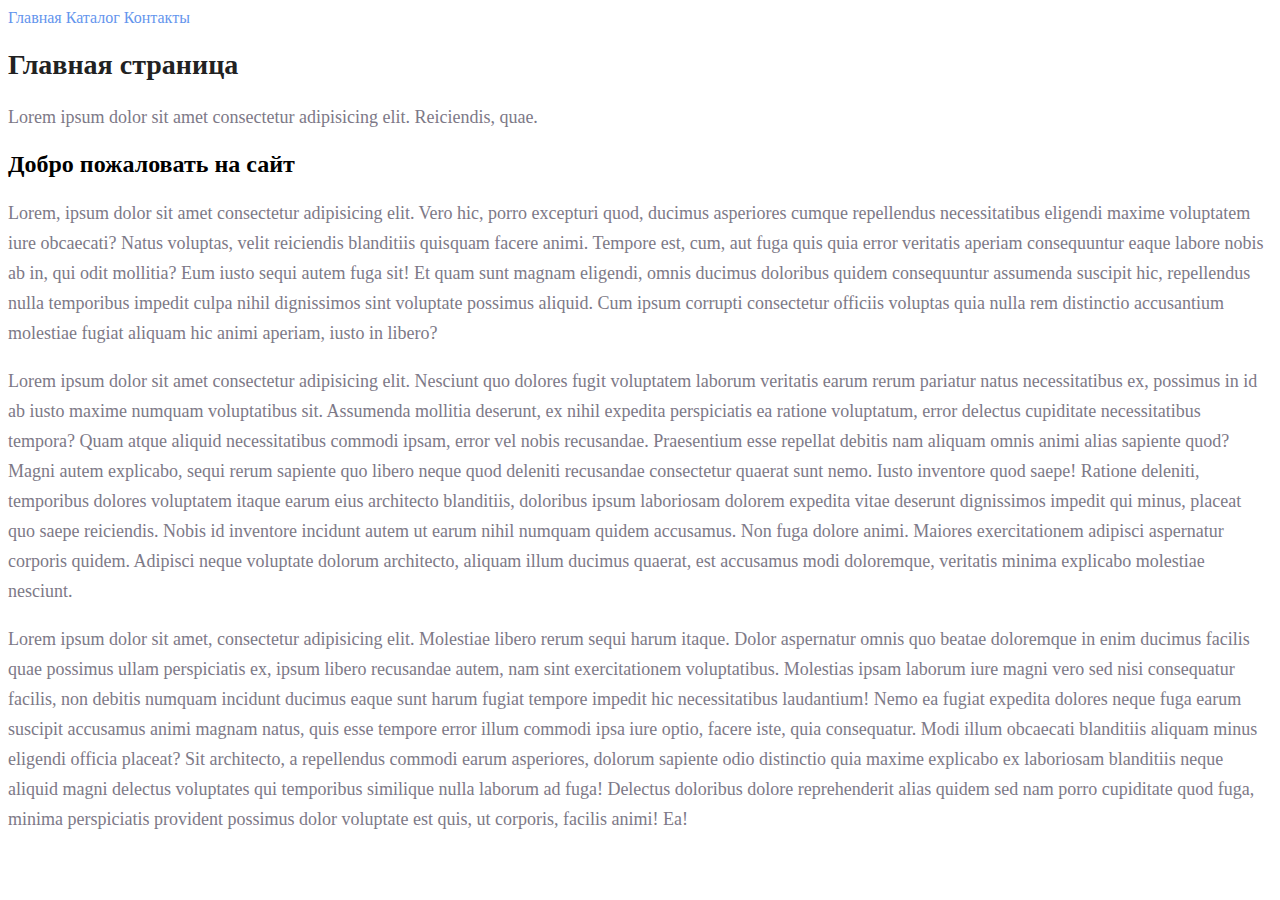
<file: index.html>
<!DOCTYPE html>
<html lang="en">
<head>
    <meta charset="UTF-8">
    <meta http-equiv="X-UA-Compatible" content="IE=edge">
    <meta name="viewport" content="width=device-width, initial-scale=1.0">
    <link rel="stylesheet" href="/style.css">
    <title>Главная</title>
</head>
<body>
    <a class="link" href="/index.html">Главная</a>
    <a class="link" href="/catalog/catalog.html">Каталог</a>
    <a class="link" href="/contacts.html">Контакты</a>
    <h1 class="headline" >Главная страница</h1>
    <p class="paragraph" >Lorem ipsum dolor sit amet consectetur adipisicing elit. Reiciendis, quae.</p>
    <h2>Добро пожаловать на сайт</h2>
    <p class="paragraph" >Lorem, ipsum dolor sit amet consectetur adipisicing elit. Vero hic, porro excepturi quod, ducimus asperiores cumque repellendus necessitatibus eligendi maxime voluptatem iure obcaecati? Natus voluptas, velit reiciendis blanditiis quisquam facere animi. Tempore est, cum, aut fuga quis quia error veritatis aperiam consequuntur eaque labore nobis ab in, qui odit mollitia? Eum iusto sequi autem fuga sit! Et quam sunt magnam eligendi, omnis ducimus doloribus quidem consequuntur assumenda suscipit hic, repellendus nulla temporibus impedit culpa nihil dignissimos sint voluptate possimus aliquid. Cum ipsum corrupti consectetur officiis voluptas quia nulla rem distinctio accusantium molestiae fugiat aliquam hic animi aperiam, iusto in libero?</p>
    <p class="paragraph" >Lorem ipsum dolor sit amet consectetur adipisicing elit. Nesciunt quo dolores fugit voluptatem laborum veritatis earum rerum pariatur natus necessitatibus ex, possimus in id ab iusto maxime numquam voluptatibus sit. Assumenda mollitia deserunt, ex nihil expedita perspiciatis ea ratione voluptatum, error delectus cupiditate necessitatibus tempora? Quam atque aliquid necessitatibus commodi ipsam, error vel nobis recusandae. Praesentium esse repellat debitis nam aliquam omnis animi alias sapiente quod? Magni autem explicabo, sequi rerum sapiente quo libero neque quod deleniti recusandae consectetur quaerat sunt nemo. Iusto inventore quod saepe! Ratione deleniti, temporibus dolores voluptatem itaque earum eius architecto blanditiis, doloribus ipsum laboriosam dolorem expedita vitae deserunt dignissimos impedit qui minus, placeat quo saepe reiciendis. Nobis id inventore incidunt autem ut earum nihil numquam quidem accusamus. Non fuga dolore animi. Maiores exercitationem adipisci aspernatur corporis quidem. Adipisci neque voluptate dolorum architecto, aliquam illum ducimus quaerat, est accusamus modi doloremque, veritatis minima explicabo molestiae nesciunt.</p>
    <p class="paragraph" >Lorem ipsum dolor sit amet, consectetur adipisicing elit. Molestiae libero rerum sequi harum itaque. Dolor aspernatur omnis quo beatae doloremque in enim ducimus facilis quae possimus ullam perspiciatis ex, ipsum libero recusandae autem, nam sint exercitationem voluptatibus. Molestias ipsam laborum iure magni vero sed nisi consequatur facilis, non debitis numquam incidunt ducimus eaque sunt harum fugiat tempore impedit hic necessitatibus laudantium! Nemo ea fugiat expedita dolores neque fuga earum suscipit accusamus animi magnam natus, quis esse tempore error illum commodi ipsa iure optio, facere iste, quia consequatur. Modi illum obcaecati blanditiis aliquam minus eligendi officia placeat? Sit architecto, a repellendus commodi earum asperiores, dolorum sapiente odio distinctio quia maxime explicabo ex laboriosam blanditiis neque aliquid magni delectus voluptates qui temporibus similique nulla laborum ad fuga! Delectus doloribus dolore reprehenderit alias quidem sed nam porro cupiditate quod fuga, minima perspiciatis provident possimus dolor voluptate est quis, ut corporis, facilis animi! Ea!</p>
</body>
</html>
</file>
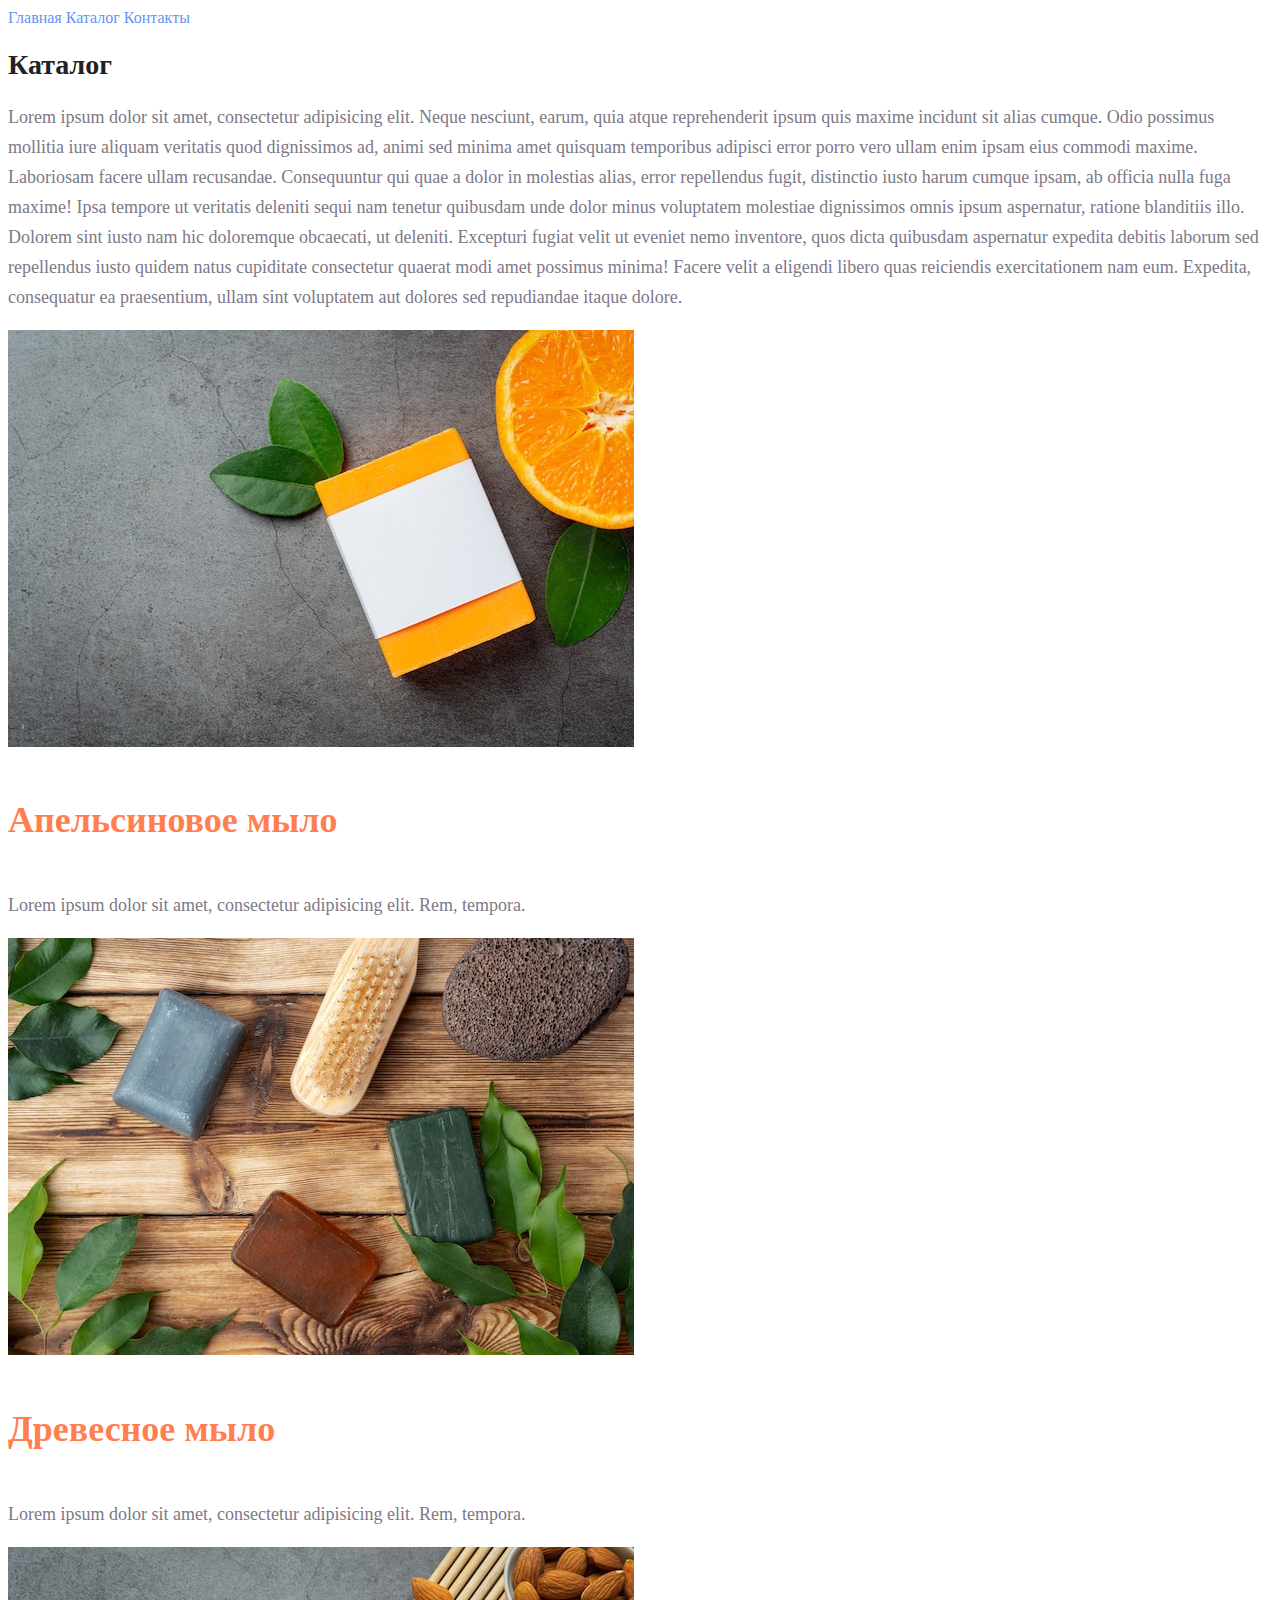
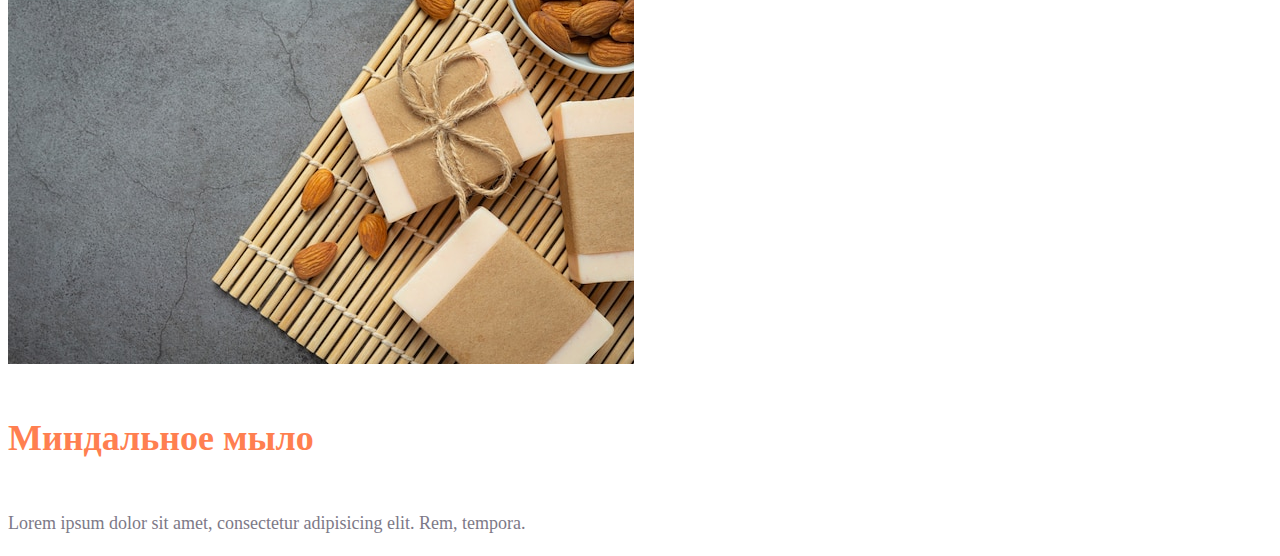
<file: catalog/catalog.html>
<!DOCTYPE html>
<html lang="en">
<head>
    <meta charset="UTF-8">
    <meta http-equiv="X-UA-Compatible" content="IE=edge">
    <meta name="viewport" content="width=device-width, initial-scale=1.0">
    <link rel="stylesheet" href="../style.css">
    <title>Каталог</title>
</head>
<body>
    <a class="link" href="../index.html">Главная</a>
    <a class="link" href="./catalog.html">Каталог</a>
    <a class="link" href="../contacts.html">Контакты</a>
    <h1 class="headline" >Каталог</h1>
    <p class="paragraph">Lorem ipsum dolor sit amet, consectetur adipisicing elit. Neque nesciunt, earum, quia atque reprehenderit ipsum quis maxime incidunt sit alias cumque. Odio possimus mollitia iure aliquam veritatis quod dignissimos ad, animi sed minima amet quisquam temporibus adipisci error porro vero ullam enim ipsam eius commodi maxime. Laboriosam facere ullam recusandae. Consequuntur qui quae a dolor in molestias alias, error repellendus fugit, distinctio iusto harum cumque ipsam, ab officia nulla fuga maxime! Ipsa tempore ut veritatis deleniti sequi nam tenetur quibusdam unde dolor minus voluptatem molestiae dignissimos omnis ipsum aspernatur, ratione blanditiis illo. Dolorem sint iusto nam hic doloremque obcaecati, ut deleniti. Excepturi fugiat velit ut eveniet nemo inventore, quos dicta quibusdam aspernatur expedita debitis laborum sed repellendus iusto quidem natus cupiditate consectetur quaerat modi amet possimus minima! Facere velit a eligendi libero quas reiciendis exercitationem nam eum. Expedita, consequatur ea praesentium, ullam sint voluptatem aut dolores sed repudiandae itaque dolore.</p>
    <img src="/img/soap1.jpg" alt="Мыло">
    <h2 class="headline2" >Апельсиновое мыло</h2>
    <p class="paragraph">Lorem ipsum dolor sit amet, consectetur adipisicing elit. Rem, tempora.</p>
    <img src="/img/soap2.jpg" alt="Мыло">
    <h2 class="headline2" >Древесное мыло</h2>
    <p class="paragraph">Lorem ipsum dolor sit amet, consectetur adipisicing elit. Rem, tempora.</p>
    <img src="/img/soap3.jpg" alt="Мыло">
    <h2 class="headline2" >Миндальное мыло</h2>
    <p class="paragraph">Lorem ipsum dolor sit amet, consectetur adipisicing elit. Rem, tempora.</p>
</body>
</html>
</file>
<file: style.css>
a {
    text-decoration: none;
}
.link {
    color: cornflowerblue;
    font-size: 16px;
    line-height: 20px;
}
.headline {
    color: #222222;
    font-size: 28px;
    line-height: 36px;
    font-weight: bold;
}
.paragraph {
    font-style: normal;
    font-weight: 300;
    font-size: 18px;
    line-height: 30px;
    color: #7D7987
}
.headline2 {
    color: coral;
    font-style: normal;
    font-weight: 700;
    font-size: 36px;
    line-height: 80px;
}
</file>
